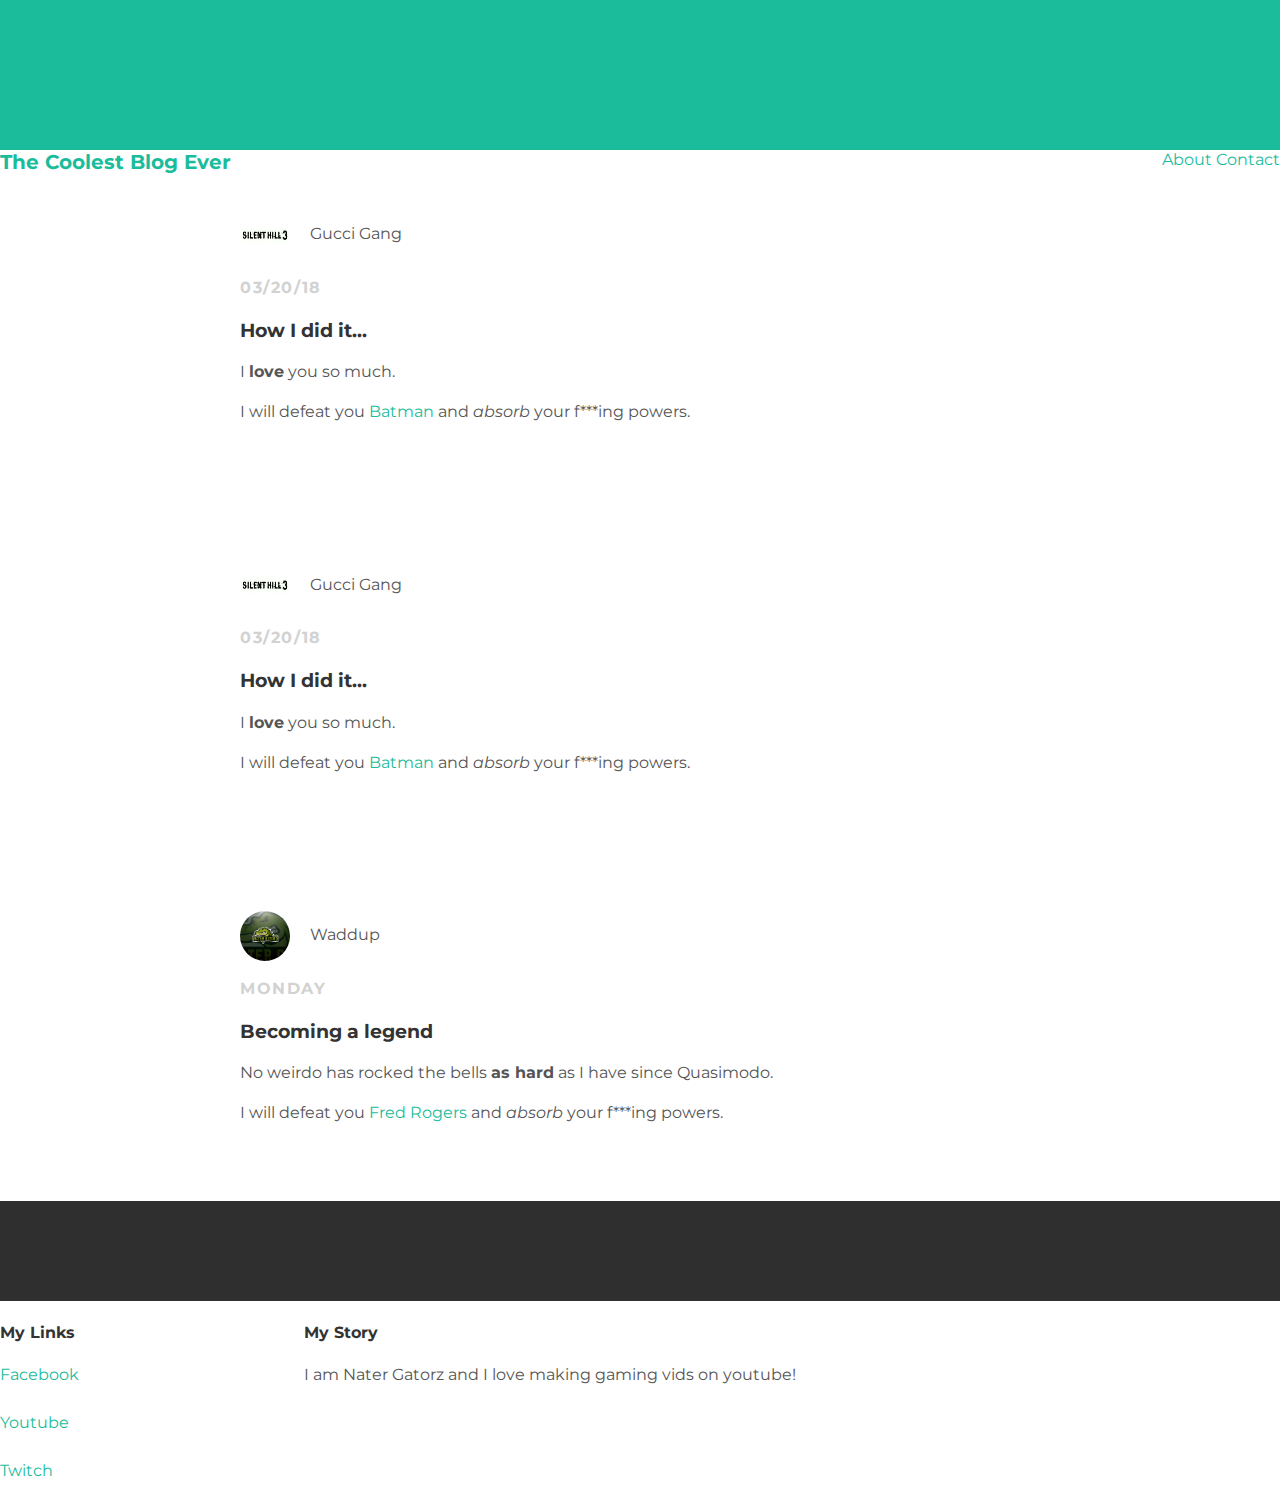
<file: index.html>
<!DOCTYPE html>
<html>
<head>
  <title>The Coolest Blog Ever</title>
  <link rel="stylesheet"
  type="text/css" href="styles.css">
</head>
<body>
  <div id="header"></div>
  <div class="post-container">
    <a id="header-title"
    href="index.html">The Coolest Blog Ever</a>
    <ul id="header-nav"
      <li><a
        href="about.html">About</a></li>
      <li><a href="mailto:natergatorzzz@gmail.com">Contact</a></li>
    </ul>
  </div>
    </div>
 <div id="content"></div>
    <div class="post-container">
      <div class="post">
        <div class="post-author">
          <img src="moms.png">
          <span>Gucci Gang</span>
        </div>
        <p class="post-date">03/20/18</p>
        <h3 class="post-title">How I did it...</h3>
        <div class="post-content">
          <p> I <strong>love</strong> you so much. </p>
          <p> I will defeat you <a href="https://en.wikipedia.org/wiki/Batman">Batman</a> and <em>absorb</em> your f***ing powers.</p>
        </div>
      </div>
    </div>
  </div>
    <div id="content"></div>
    <div class="post-container">
      <div class="post">
        <div class="post-author">
          <img src="moms.png">
          <span>Gucci Gang</span>
        </div>
        <p class="post-date">03/20/18</p>
        <h3 class="post-title">How I did it...</h3>
        <div class="post-content">
          <p> I <strong>love</strong> you so much. </p>
          <p> I will defeat you <a href="https://en.wikipedia.org/wiki/Batman">Batman</a> and <em>absorb</em> your f***ing powers.</p>
        </div>
      </div>
    </div>
  </div>
  <div id="content"></div>
  <div class="post-container">
    <div class="post">
      <div class="post-author">
        <img src="ng2.jpg">
        <span>Waddup</span>
      </div>
      <p class="post-date">Monday</p>
      <h3 class="post-title">Becoming a legend</h3>
      <div class="post-content">
        <p> No weirdo has rocked the bells <strong>as hard</strong> as I have since Quasimodo. </p>
        <p> I will defeat you <a href="https://en.wikipedia.org/wiki/Fred_Rogers">Fred Rogers</a> and <em>absorb</em> your f***ing powers.</p>
      </div>
    </div>
  </div>
</div>
  <div id="footer"></div>
  <div class="post-container">
    <div class="column">
      <h4>My Links</h4>
      <p>
        <a href="https://www.facebook.com/?ref=tn_tnmn">Facebook</a><br>
        <br>
        <a href="https://www.youtube.com/channel/UCUVF-NckujgIlhg6sbup8ag?view_as=subscriber">Youtube</a><br>
        <br>
        <a href="https://www.twitch.tv/mcnasty_nate"> Twitch</a><br>
      </p>
    </div>
    <div class="column">
      <h4>My Story</h4>
      <p> I am Nater Gatorz and I love making gaming vids on youtube! </p>
    </div>
  </div>
</div>
</body>
</html>
</file>
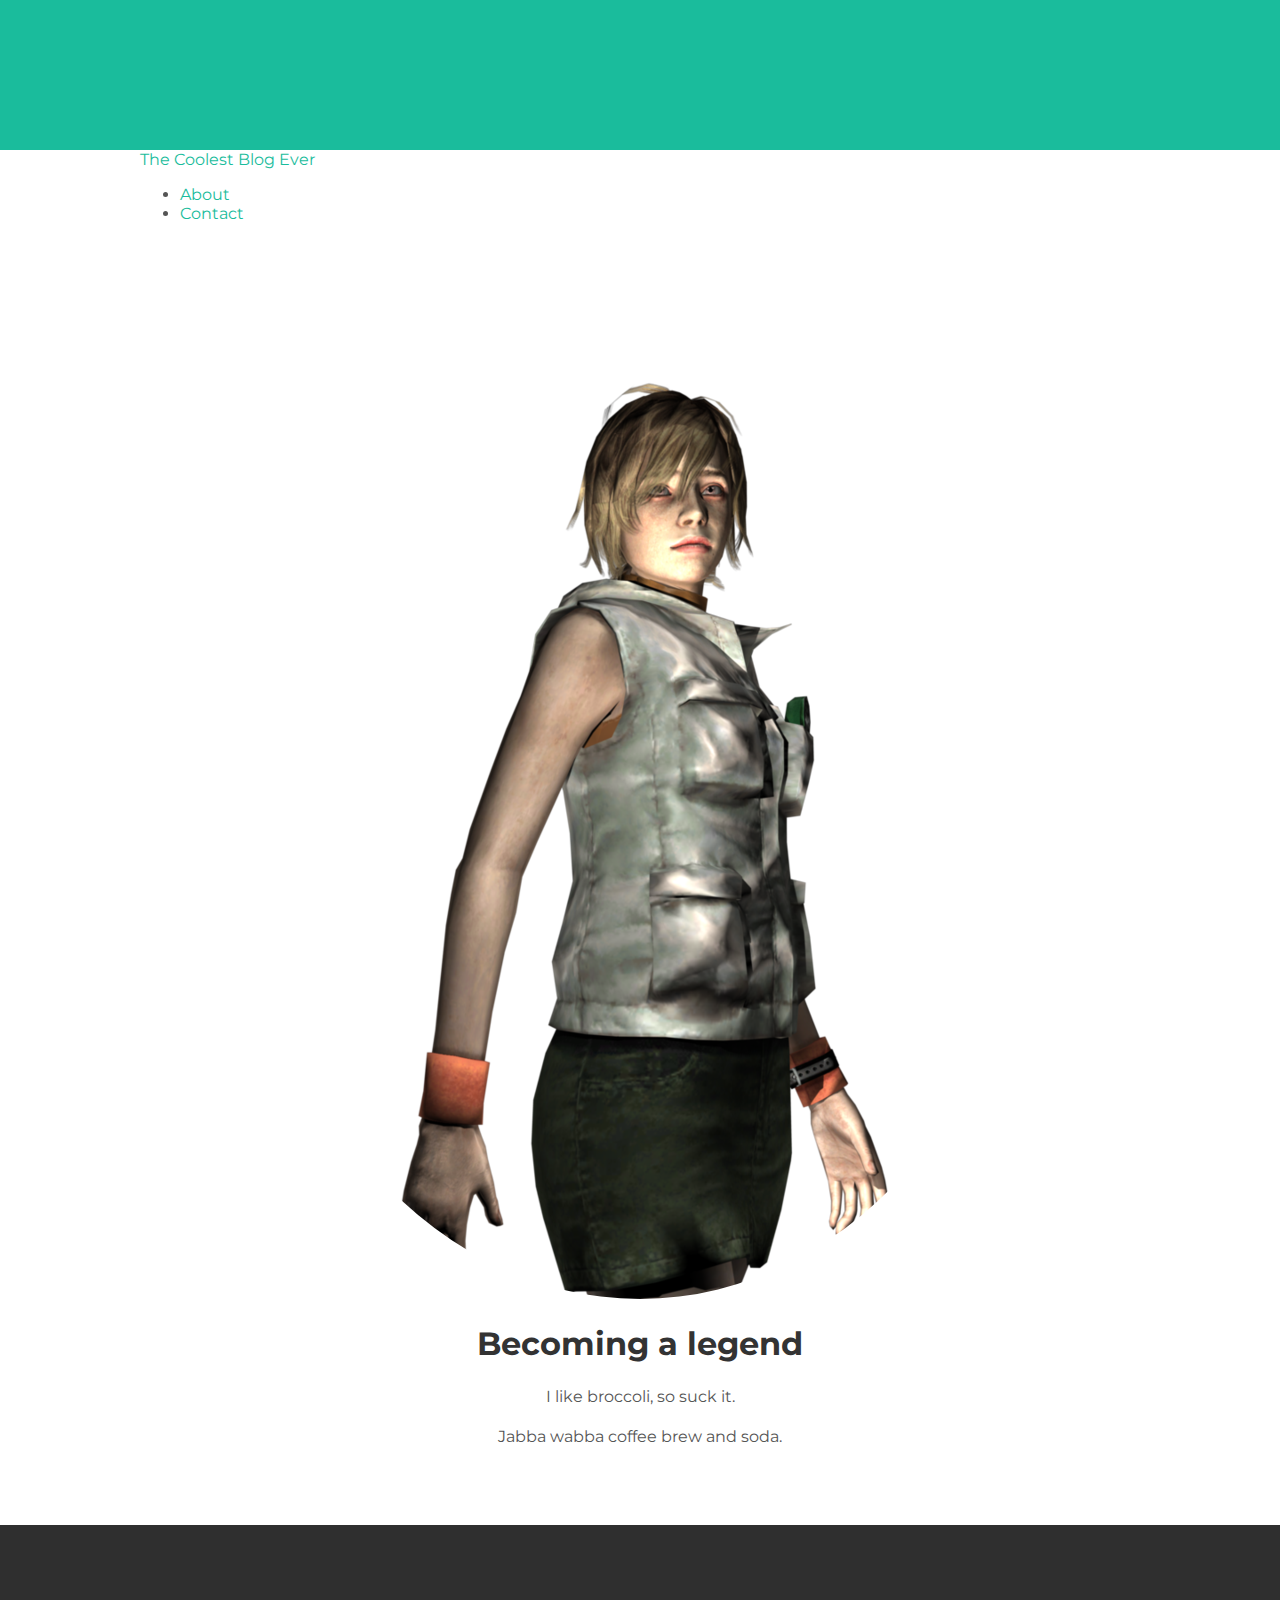
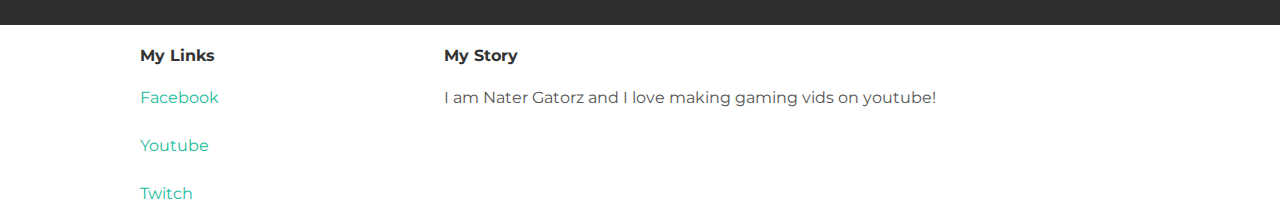
<file: about.html>
<!DOCTYPE html>
<html>
<head>
  <title>The Coolest Blog Ever</title>
  <link rel="stylesheet"
  type="text/css" href="styles.css">
</head>
<body>
  <div id="header"></div>
  <div class="container">
    <a href="index.html">The Coolest Blog Ever</a>
    <ul>
      <li><a
        href="about.html">About</a></li>
      <li><a
    href="contact.html">Contact</a></li>
    </ul>
  </div>
    </div>
  <div id="content"></div>
  <div class="container">
    <div class="about">
      <div class="about-author">
        <img src="heath1.png">
      </div>
      <h1 class="about-title">Becoming a legend</h1>
      <div class="about-content">
        <p> I like broccoli, so suck it. </p>
        <p> Jabba wabba coffee brew and soda.</p>
      </div>
    </div>
  </div>
</div>
  <div id="footer"></div>
  <div class="container">
    <div class="column">
      <h4>My Links</h4>
      <p>
        <a href="https://www.facebook.com/?ref=tn_tnmn">Facebook</a><br>
        <br>
        <a href="https://www.youtube.com/channel/UCUVF-NckujgIlhg6sbup8ag?view_as=subscriber">Youtube</a><br>
        <br>
        <a href="https://www.twitch.tv/mcnasty_nate"> Twitch</a><br>
      </p>
    </div>
    <div class="column">
      <h4>My Story</h4>
      <p> I am Nater Gatorz and I love making gaming vids on youtube! </p>
    </div>
  </div>
</div>
</body>
</html>
</file>
<file: styles.css>
@import url(http://fonts.googleapis.com/css?family=Montserrat:400,700);
body {
  color: #555;
  margin: 0;

  font-family: 'Montserrat',
  sans-serif;
}
#header {
  background-color: #1abc9c;
  height: 150px;
  line-height: 150px;
}
#header a {
  color: white;
  text-decoration: none;
  text-transform: uppercase;
  letter-spacing: 0.1em;
}
#header a:hover {
  color: #222;
}
#header-title {
  display: block;
  float: left;
  font-size: 20px;
  font-weight: bold;
}
#header-nav   {
  display: block;
  float: right;
  margin-top: 0;
}
#header-nav li {
  display: inline;
  paddint-left: 20px;
}
.container {
  max-width: 1000px;
  margin: 0 auto;
}
#footer {
  background-color: #2f2f2f;
  padding: 50px 0;
}
.column {
  min-width: 300px;
  display: inline-block;
  vertical-align: top;
}
#footer h4 {
  color: white;
  text-transform: uppercase;
  letter-spacing: 0.1em
}
#footer p {
  color: white;
}
a {
  color: #1abc9c;
  text-decoration: none;
}
a:hover {
  color: #F6A623;
}
.post, .about {
  max-width: 800px;
  margin: 0 auto;
  padding: 60px 0;
}
.post-author img {
  width: 50px;
  height: 50px;
  vertical-align: middle;
}
.post-author span {
  margin-left: 16px;
}
.post-date {
  color: #D2D2D2;
  font-weight: bold;
  text-transform: uppercase;
  letter-spacing: 0.1em;
}
h1, h2, h3, h4 {
  color: #333
}
p {
  line-height: 1.5;
}
.about {
  text-align: center;
}
.post-author img,
.about-author img{
  border-radius: 50%;
}
.post-container: nth-child(even) {
  background-color: #f2f2f2;
}
</file>
